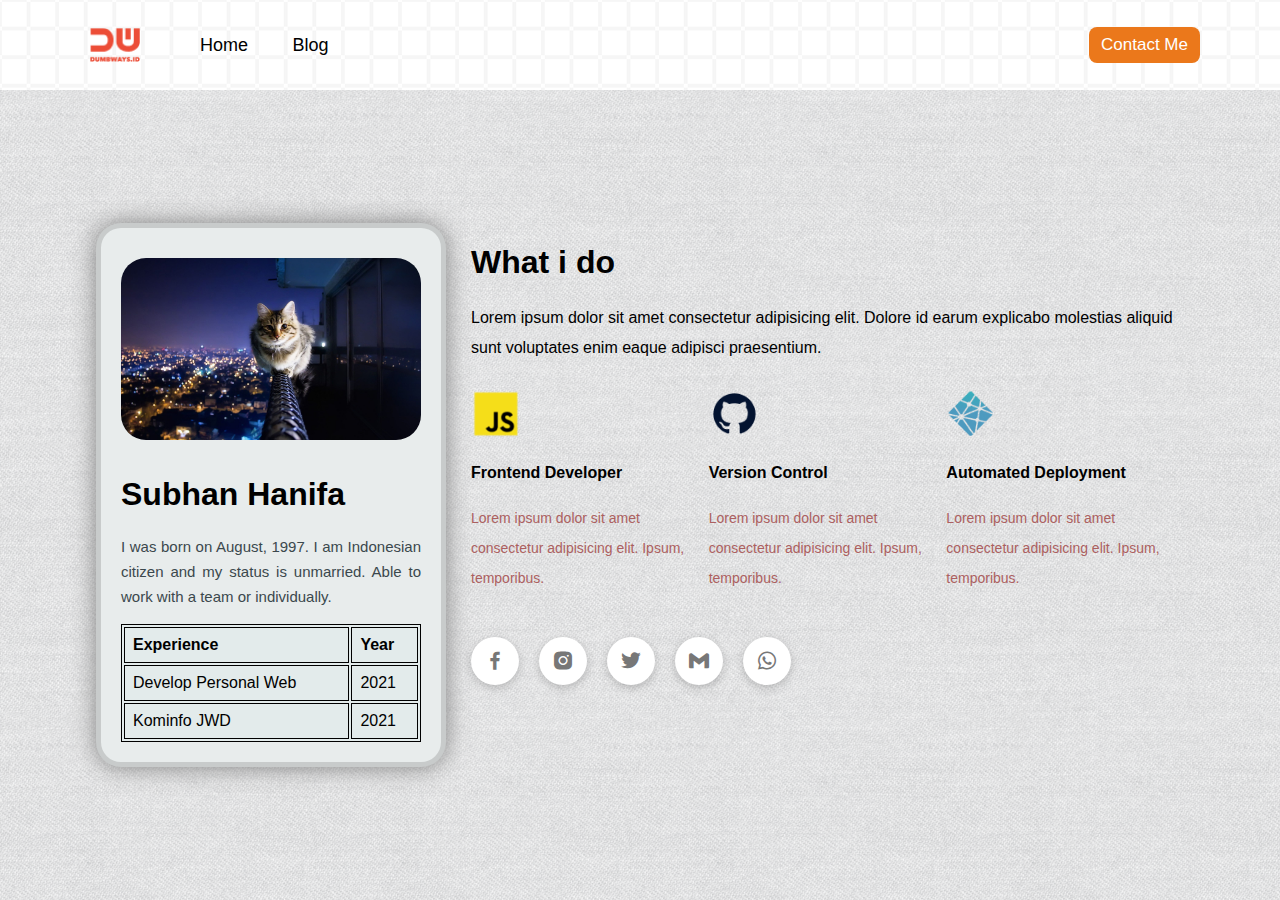
<file: index.html>
<!DOCTYPE html>
<html lang="en">
<head>
    <meta charset="UTF-8">
    <meta http-equiv="X-UA-Compatible" content="IE=edge">
    <meta name="viewport" content="width=device-width, initial-scale=1.0">
    <title>Personal Web</title>

    <link rel="stylesheet" href="https://unpkg.com/boxicons@2.1.1/css/boxicons.min.css"
      rel="stylesheet">
    <link rel="stylesheet" href="assets/css/style.css">

</head>

<body>
    
    <!-- Awal Navbar -->
    
    <nav>
        <div class="left">
            <img src="assets/images/logo.png" alt="left-logo" class="img-nav-left">

            <ul>
                <li><a href="index.html">Home</a></li>
                <li><a href="blog.html">Blog</a></li>
            </ul>

        </div>

        <div class="right">
            <a href="Contact.html">Contact Me</a>
        </div>
    </nav>

    <!-- Akhir Navbar -->

    <!-- Start Container -->

    <div class="container">
        <div class="section"> 

            <!-- Left Content Start Here -->
            <div class="left-section"> 
                <div class="card">
                    <div class="img-card">
                        <img src="assets/images/Kocheng.jpg" alt="" class="img-profile">
                    </div>

                    <h1>Subhan Hanifa</h1>
                    <p>I was born on August, 
                        1997. I am Indonesian
                        citizen and my status is
                        unmarried. Able to work with a team or individually.</p>

                        <table class="main-table" cellpadding="8px">

                            <thead>
                                <tr>
                                    <th>Experience</th>
                                    <th>Year</th>
                                </tr>
                            </thead>

                            <tbody>
                                <tr>
                                    <td>Develop Personal Web</td>
                                    <td>2021</td>
                                </tr>
                                <tr>
                                    <td>Kominfo JWD</td>
                                    <td>2021</td>
                                </tr>
                            </tbody>

                        </table>

                </div>
            </div> 
            <!-- Left Content End Here -->              

            <!-- Right Content Start Here -->
            <div class="right-section"> 
                <h1>What i do</h1>
                    <p>Lorem ipsum dolor sit amet consectetur adipisicing elit. 
                        Dolore id earum explicabo molestias aliquid sunt voluptates enim eaque adipisci praesentium.</p>

                <div class="skill-content">

                    <div class="left-skill">
                        <img src="assets/images/js.png" alt="Logo JS">
                            <h4>Frontend Developer</h4>
                            <p>Lorem ipsum dolor sit amet consectetur adipisicing elit. Ipsum, temporibus.</p>
                    </div>
                        
                    <div class="mid-skill">
                        <img src="assets/images/git.png" alt="Logo GIT">
                            <h4>Version Control</h4>
                            <p>Lorem ipsum dolor sit amet consectetur adipisicing elit. Ipsum, temporibus.</p>
                    </div>

                    <div class="right-skill">
                        <img src="assets/images/deploy.png" alt="Logo Automated">
                            <h4>Automated Deployment</h4>
                            <p>Lorem ipsum dolor sit amet consectetur adipisicing elit. Ipsum, temporibus.</p>
                    </div>

                </div>

                <!-- Social Media Start Here -->
                <div class="contact">
                          <div class="social-icon">
                            <a href="https://www.facebook.com/"><i class="bx bxl-facebook"></i></a>
                          </div>
                          <div class="social-icon">
                            <a href="https://www.instagram.com/subhanifa/"><i class="bx bxl-instagram-alt"></i></a>
                          </div>
                          <div class="social-icon">
                            <a href="https://twitter.com/subhanifa"><i class="bx bxl-twitter"></i></a>
                          </div>
                          <div class="social-icon">
                            <a href="https://www.gmail.com"><i class="bx bxl-gmail"></i></a>
                          </div>
                          <div class="social-icon">
                            <a href="https://wa.me/6285771691593"><i class="bx bxl-whatsapp"></i></a>
                          </div>
                </div>
                <!-- Social Media End Here -->

            </div> 
            <!-- Right Content End Here -->

        </div>
    </div>

    <!-- End Container -->
</body>

</html>
</file>
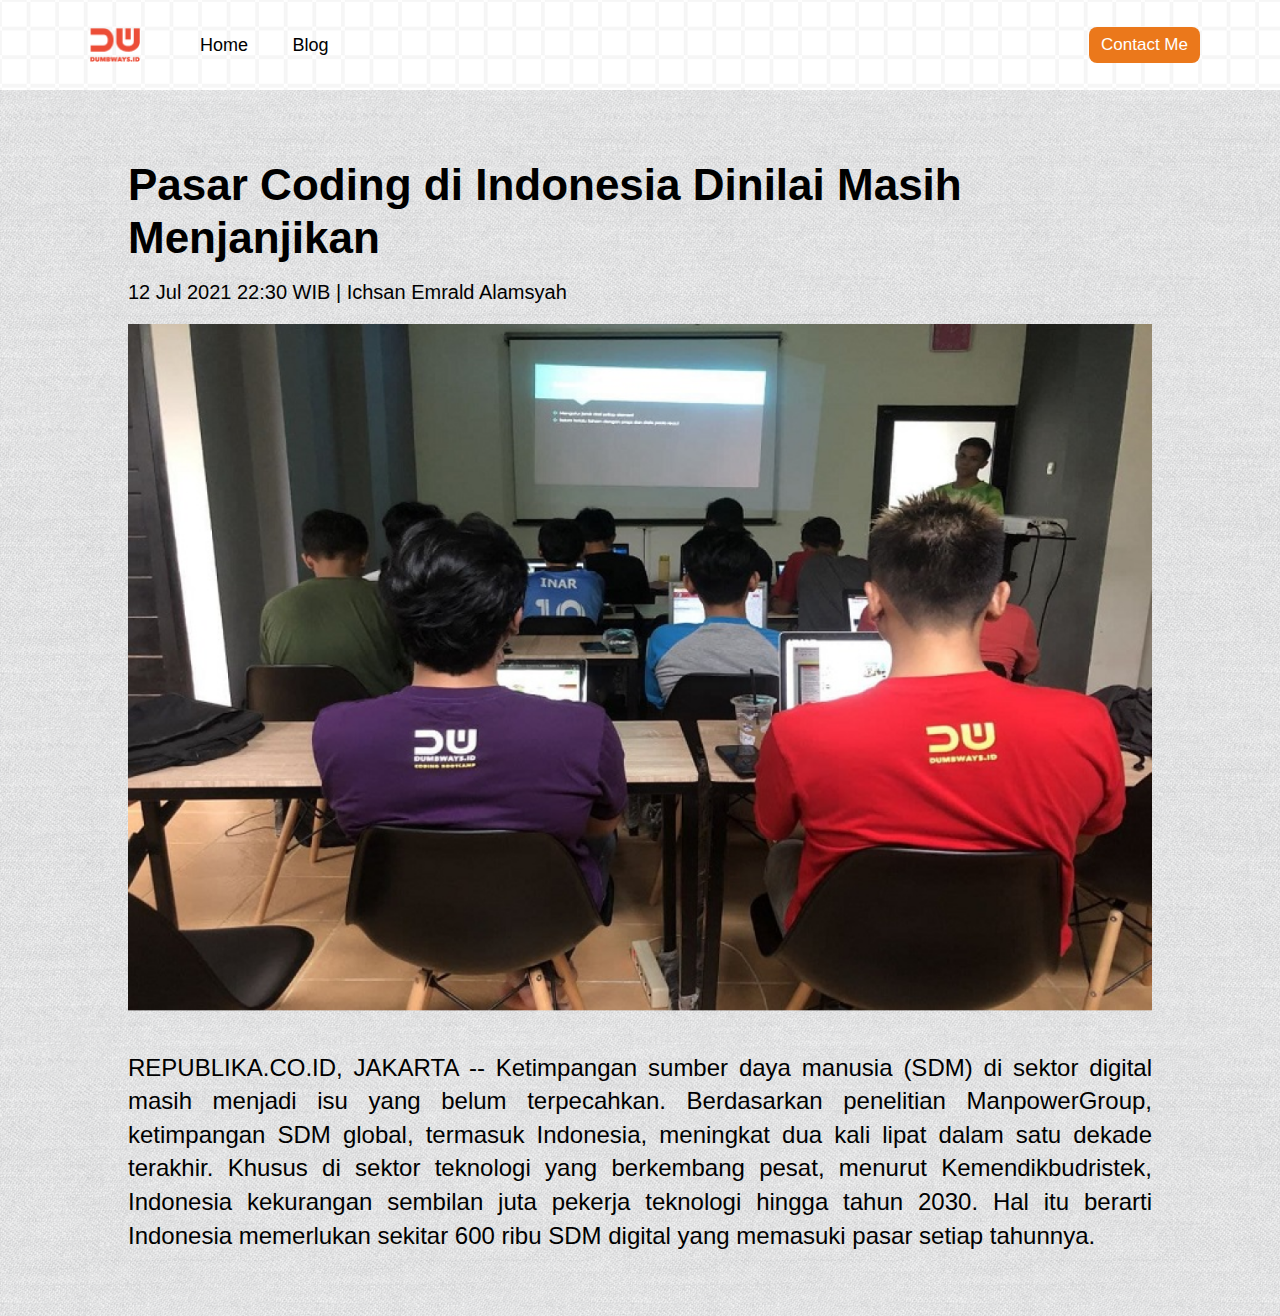
<file: blog-detail.html>
<html>
  <head>
    <title>Creating Blog Page - detail</title>
    <link rel="stylesheet" href="assets/css/blogstyle.css" />
  </head>
  <body>
    <!-- NavBar -->
    <nav>
      <div class="left">
          <img src="assets/images/logo.png" alt="left-logo" class="img-nav-left">

          <ul>
              <li><a href="index.html">Home</a></li>
              <li><a href="blog.html">Blog</a></li>
          </ul>

      </div>

      <div class="right">
          <a href="Contact.html">Contact Me</a>
      </div>
  </nav>


    <!-- Blog -->
    <div class="blog-detail">
      <div class="blog-detail-container">
        <h1>Pasar Coding di Indonesia Dinilai Masih Menjanjikan</h1>
        <div class="author">12 Jul 2021 22:30 WIB | Ichsan Emrald Alamsyah</div>
        <img src="assets/images/blog-img-detail.png" alt="detail" />
        <p>
          REPUBLIKA.CO.ID, JAKARTA -- Ketimpangan sumber daya manusia (SDM) di
          sektor digital masih menjadi isu yang belum terpecahkan. Berdasarkan
          penelitian ManpowerGroup, ketimpangan SDM global, termasuk Indonesia,
          meningkat dua kali lipat dalam satu dekade terakhir. Khusus di sektor
          teknologi yang berkembang pesat, menurut Kemendikbudristek, Indonesia
          kekurangan sembilan juta pekerja teknologi hingga tahun 2030. Hal itu
          berarti Indonesia memerlukan sekitar 600 ribu SDM digital yang
          memasuki pasar setiap tahunnya.
        </p>
      </div>
    </div>
  </body>
</html>
</file>
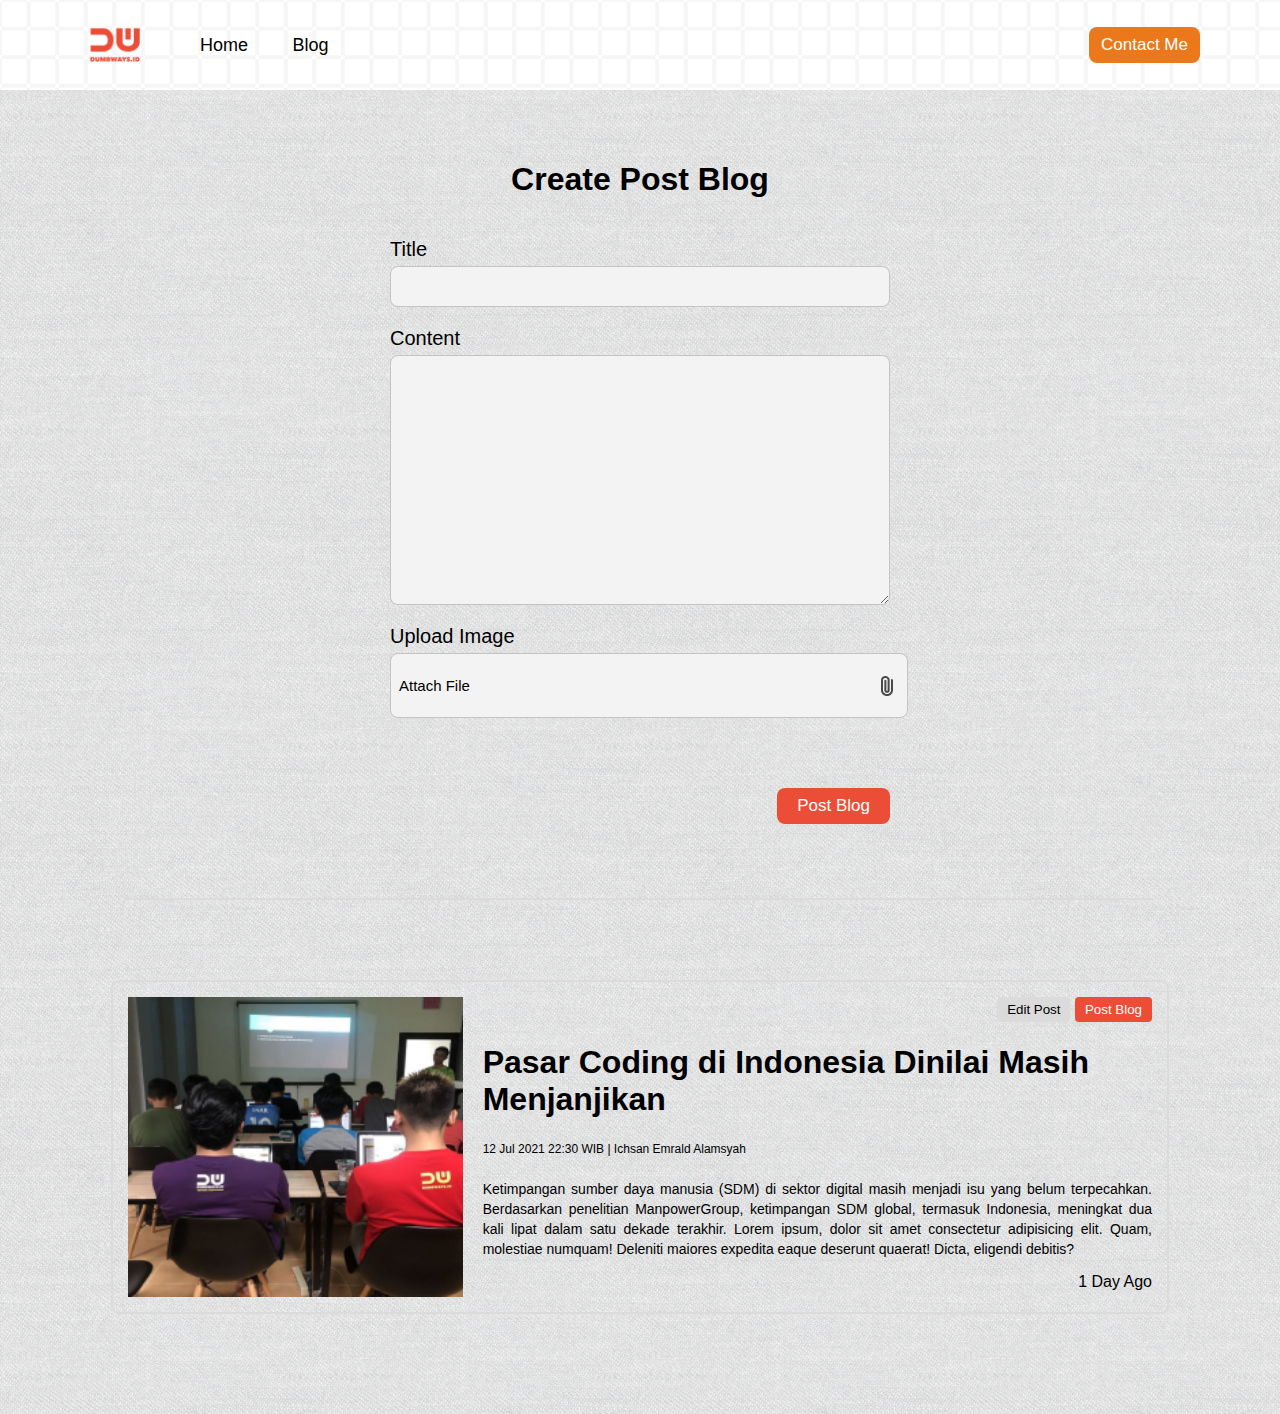
<file: blog.html>
<html>
  <head>
    <title>Creating Blog Page</title>
    <link rel="stylesheet" href="assets/css/blogstyle.css" />
  </head>
  <body>
    <!-- NavBar -->

    <nav>
      <div class="left">
          <img src="assets/images/logo.png" alt="left-logo" class="img-nav-left">

          <ul>
              <li><a href="index.html">Home</a></li>
              <li><a href="blog.html">Blog</a></li>
          </ul>

      </div>

      <div class="right">
          <a href="Contact.html">Contact Me</a>
      </div>
  </nav>

    <!-- Blog -->
    <!-- Form -->
    <div class="blog">
      <div class="blog-form">
        <div class="form-container">
          <form onsubmit="addBlog(event)">
            <h1>Create Post Blog</h1>
            <div>
              <label for="input-blog-title">Title</label>
              <input id="input-blog-title" />
            </div>
            <div>
              <label for="input-blog-content">Content</label>
              <textarea id="input-blog-content"></textarea>
            </div>
            <div>
              <label>Upload Image</label>
              <div class="input-blog-image-group">
                <label for="input-blog-image">
                  <p>Attach File</p>
                  <img src="assets/images/file.png" alt="file" />
                </label>
                <input type="file" id="input-blog-image" hidden />
              </div>
            </div>
            <div class="button-group">
              <button>Post Blog</button>
            </div>
          </form>
        </div>
      </div>
      <hr class="line" />
      <div id="contents" class="blog-list">
        <!-- dynamic content would be here -->
        <div class="blog-list-item">
          <div class="blog-image">
            <img src="assets/images/blog-img.png" alt="" />
          </div>
          <div class="blog-content">
            <div class="btn-group">
              <button class="btn-edit">Edit Post</button>
              <button class="btn-post">Post Blog</button>
            </div>
            <h1>
              <a href="blog-detail.html" target="_blank"
                >Pasar Coding di Indonesia Dinilai Masih Menjanjikan</a
              >
            </h1>
            <div class="detail-blog-content">
              12 Jul 2021 22:30 WIB | Ichsan Emrald Alamsyah
            </div>
            <p>
              Ketimpangan sumber daya manusia (SDM) di sektor digital masih
              menjadi isu yang belum terpecahkan. Berdasarkan penelitian
              ManpowerGroup, ketimpangan SDM global, termasuk Indonesia,
              meningkat dua kali lipat dalam satu dekade terakhir. Lorem ipsum,
              dolor sit amet consectetur adipisicing elit. Quam, molestiae
              numquam! Deleniti maiores expedita eaque deserunt quaerat! Dicta,
              eligendi debitis?
            </p>
            <div style="text-align: right;">
              <span>
                1 Day Ago
              </span>
            </div>
          </div>
        </div>
      </div>
    </div>
    <script src="assets/js/script.js"></script>
  </body>
</html>
</file>
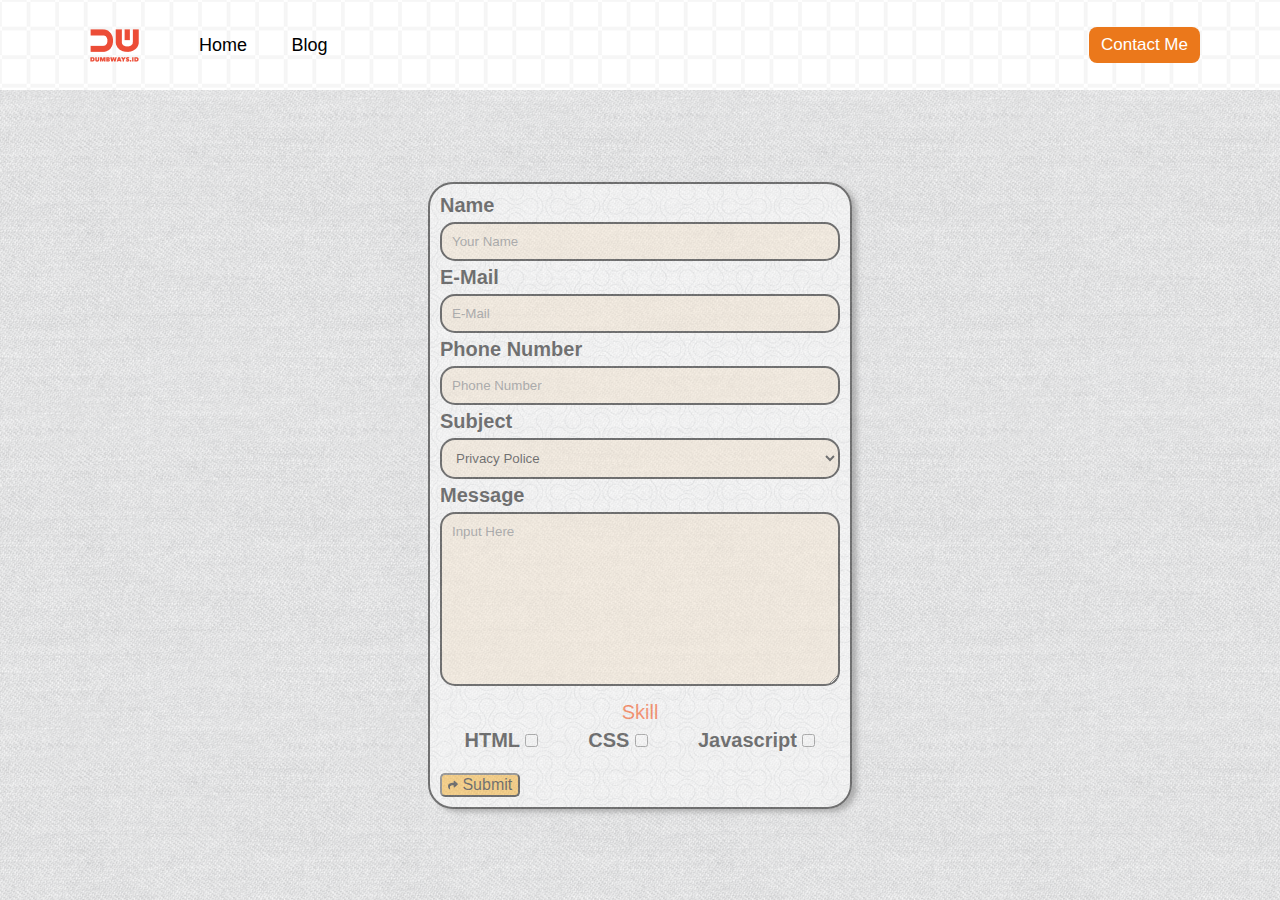
<file: Contact.html>
<!DOCTYPE html>
<html lang="en">
<head>
    <meta charset="UTF-8">
    <meta http-equiv="X-UA-Compatible" content="IE=edge">
    <meta name="viewport" content="width=device-width, initial-scale=1.0">
    <title>Contact Form</title>

    <link rel="stylesheet" href="assets/css/style.css">
    <script src="assets/js/form.js"></script>
    
</head>
<body>

        <!-- Awal Navbar -->
        <nav>

            <div class="left">
                <img src="assets/images/logo.png" alt="logo">
                <ul>
                    <li><a href="Index.html">Home</a></li>
        
                    <li><a href="blog.html">Blog</a></li>
        
                </ul>
            </div>
            
            <div class="right">
                <a href="Contact.html">Contact Me</a>
            </div>
            
        </nav>
        <!-- Akhir Navbar -->

        <!-- Awal Content -->
        <div class="container">
            <form>

                <div>
                    <label for="input-name">Name</label>        
                    <input id="input-name" type="text" placeholder="Your Name">
                </div>

                <div>        
                    <label for="input-email">E-Mail</label> 
                    <input id="input-email" type="email" placeholder="E-Mail" >
                </div>

                <div>
                    <label for="input-number">Phone Number</label> 
                    <input id="input-number" type="number" placeholder="Phone Number">
                </div>

                <div>
                    <label for="input-subject">Subject</label>
                    <select id="input-subject">
                        <option value="Privacy Police">Privacy Police</option>
                        <option value="Problem with our site">Problem with our site</option>
                        <option value="Job Hiring">Job Hiring</option>
                    </select>
                </div>

                <div>
                    <label for="input-message">Message</label>
                    <textarea id="input-message" placeholder="Input Here" cols="30" rows="10"></textarea>
                </div>

        <p class="skill-title">Skill</p>
        <div class="skill-check">
            <div>
                <label for="">HTML</label>
                <input type="checkbox" id="html" value="HTML" />
            </div>

            <div>
                <label for="">CSS</label>
                <input type="checkbox" id="css" value="CSS" />
            </div>

            <div>
                <label for="">Javascript</label>
                <input type="checkbox" id="javaScript" value="Javascript" />
            </div>
        </div>

            <button type="button" onclick="submitData()"><img class="img-btn" src="assets/images/icon.svg">
            Submit
            </button>

        </form>
        
        </div>
        <!-- Akhir Content -->
</body>
</html>
</file>
<file: assets/css/style.css>
/* Font Overall */
* {
    /* box-sizing: border-box; */
    font-family: Arial, Helvetica, sans-serif;
}

/* For Body Start Here*/
body {
    background-image: url(../images/bg-container.png);
    margin: 0;
}
/* For Body End Here */

/* For Nav Start Here */
nav {
    background-image: url(../images/navbar3.png);
    display: flex;
    height: 10vh;
}

nav .left {
    flex: 50%;
    display: flex;
    padding: 20px;
    justify-content: left;
    align-items: center;
    padding-left: 90px;
}

nav .img-nav-left {
    width: 50px;
}

nav .left ul li a {
    text-decoration: none;
    color: black;
    padding: 20px;
}

nav .left li {
    display: inline;
    font-size: 18px;

}

.right {
    flex: 50%;
    display: flex;
    padding: 20px;
    justify-content: right;
    align-items: center;
    padding-right: 80px;
}

.right a {
    background-color: rgb(235, 120, 27);
    color: white;
    padding: 8px 12px;
    border-radius: 8px;
    text-decoration: none;
    font-size: 17px;
}
/* For Nav End Here */

    /* For Container Start Here */
/* For Left Section Start Here */

.container {
    /* background-position: 100%; */
    /* width: 100%; */
    height: 90vh;
    display: flex;
    align-items: center;
    justify-content: center;
}

.section {
    display: flex;
    width: 85%;
    gap: 25px;
}

.left-section {
    flex: 30%;
}

.card {
    background-color: rgb(232, 236, 236);
    border: 5px solid rgba(0, 0, 0, 0.137);
    width: 300px;
    border-radius: 25px;
    text-align: left;
    padding: 20px ;
    box-shadow: 0px 0px 25px grey; 
}

.card p {
    line-height: 25px;
    font-size: 15px;
    text-align: justify;
}

.img-card {
    /* display: flex; */
    padding: 10px 0;
    text-align: center;
}

.img-profile {
    width: 100%;
    border-radius: 25px;
}

.card p {
    color: rgb(59, 72, 77);
}

.main-table {
    width: 100%;
    background-color:rgb(227, 235, 235);
    text-align: left;
    border: 1px solid;
    border-collapse: separate;
}

th, tr, td {
    border: 1px solid;
}
/* For Left Section End Here */

/* For Right Section Start Here */
.right-section {
    padding-left: 0px;
    flex: 70%;  
}

.right-section p {
    line-height: 30px;
    /* padding-bottom: 40px; */
}

.skill-content {
    display: flex;
    padding: 10px 0px;
}

.skill-content p {
    font-size: 14px;
    line-height: 30px;
    margin-top: 15px;
    color: #ac6060;
    padding-bottom: 0%;
}

.skill-content img {
    width: 50px;
    height: 50px;
}

/* For Right Section End Here */
    /* For Container End Here */

/* For Contact Start Here */
form  {
    background-image: url(../images/navbar4.png);
    /* background-size: cover; */
    opacity: 0.5 ;
    font-size: 20px;
    font-weight: bold;
    width: 400px;
    margin: 100px auto;
    padding: 10px;
    border: 2px solid;
    border-radius: 25px;
    box-shadow: 5px 3px 5px grey;
}

input[type=text],input[type=email],input[type=number], select, textarea {
    width: 100%;
    background-color: antiquewhite;
    border: 2px solid;
    border-radius: 15px;
    padding: 10px;
    margin: 5px 0;
    box-sizing: border-box;
}

.skill-title{
    font-size: 20px;
    font-weight: 500;
    text-align: center;
    margin: 5px 0;
    color: orangered;
  }

.skill-check {
    display: flex;
    justify-content: center;
    align-items: center;
    gap: 50px;
    margin: 5px 0;
}

input[type=checkbox] {
    margin: 5px 0 20px 0;
}

button {
    border-radius: 5px;
    background-color: rgb(255, 183, 50);
    font-size: medium;
}

.img-btn {
    width: 10px;
}
/* For Contact End Here */

/* For Social Media Start Here */
.contact {
    margin-top: 20px;
    display: flex;
    gap: 20px;
}
  
.social-icon {
    background-color: #fff;
    height: 48px;
    width: 48px;
    border-radius: 100%;
    display: flex;
    justify-content: center;
    align-items: center;
    box-shadow: 0 3px 10px rgba(0, 0, 0, 0.2);
}
  
.bx {
    font-size: 24px;
    margin-top: 2px;
    color: #777777;
}
/* For Social Media End Here */


/* For Responsive Web Start Here*/
/* Kurang dari 600px code dibawah ini dijalankan */
@media screen and (max-width: 600px) {
    nav .left {
        padding: 0 25px;
        gap: 0px;
    }

    nav .right {
        padding: 0 25px;
    }

    .container {
        display: block;
        padding: 10px 0;
        height: 100%;
    }

    .container .section {
        display: block;
        margin: 0px auto;
    }

    /* .section .right {
        padding-left: 5px;
    } */

    .skill-content {
        display: block;
    }

    .right h1 {
        margin-top: 30px;
    }
}

/* Lebih dari 600px code dibawah ini di jalankan */
@media screen and (min-width: 600px) {
    /* .container {
        display: flex;
        padding: 30px 0px;
    } */

    /* .left-section {
        margin: 0px 10px;
        padding: 50px;
    } */

    /* .skill-content img {
        width: 50px;
        height: 50px;
    } */

}

/* For Responsive Web End Here */
</file>
<file: assets/css/blogstyle.css>
/* Font Overall */
* {
  /* box-sizing: border-box; */
  font-family: Arial, Helvetica, sans-serif;
}

/* For Body Start Here*/
body {
  background-image: url(../images/bg-container.png);
  margin: 0;
}
/* For Body End Here */

/* For Nav Start Here */
nav {
  background-image: url(../images/navbar3.png);
  display: flex;
  height: 10vh;
}

nav .left {
  flex: 50%;
  display: flex;
  padding: 20px;
  justify-content: left;
  align-items: center;
  padding-left: 90px;
}

nav .img-nav-left {
  width: 50px;
}

nav .left ul li a {
  text-decoration: none;
  color: black;
  padding: 20px;
}

nav .left li {
  display: inline;
  font-size: 18px;

}

.right {
  flex: 50%;
  display: flex;
  padding: 20px;
  justify-content: right;
  align-items: center;
  padding-right: 80px;
}

.right a {
  background-color: rgb(235, 120, 27);
  color: white;
  padding: 8px 12px;
  border-radius: 8px;
  text-decoration: none;
  font-size: 17px;
}
/* For Nav End Here */

/* Blog Form */
.blog-form {
  padding: 50px 0;
  display: flex;
  justify-content: center;
}

.blog-form .form-container {
  width: 500px;
}

.blog-form .form-container h1 {
  text-align: center;
  margin-bottom: 40px;
}

.blog-form form label {
  font-size: 20px;
  font-weight: 400;
}

.blog-form form input,
textarea,
select {
  width: 100%;
  font-size: 20px;
  font-weight: 400;
  padding: 8px;
  margin-top: 5px;
  margin-bottom: 20px;
  background: #f4f3f3;
  border: 1px solid #c4c4c4;
  border-radius: 8px;
}

.blog-form form textarea {
  height: 250px;
}

.blog-form form .input-blog-image-group {
  width: 100%;
  font-size: 20px;
  font-weight: 400;
  padding: 8px;
  margin-top: 5px;
  margin-bottom: 20px;
  background: #f4f3f3;
  border: 1px solid #c4c4c4;
  border-radius: 8px;
  cursor: pointer;
}

.blog-form form .input-blog-image-group label p {
  font-size: 15px;
}

.blog-form form .input-blog-image-group label {
  cursor: pointer;
  display: flex;
  align-items: center;
  justify-content: space-between;
}

.blog-form form .button-group {
  text-align: right;
}

.blog-form form button {
  margin-top: 50px;
  padding: 8px 20px;
  font-size: 17px;
  background: #ec4d37;
  border-radius: 8px;
  border: none;
  color: #fff;
  cursor: pointer;
}

.blog hr {
  
  border: 1px solid #dbdbdb;
  width: 80%;
  margin-right: auto;
  margin-left: auto;
}

/* Blog list */
.blog .blog-list {
  margin-top: 80px;
  margin-bottom: 80px;
  display: flex;
  align-items: center;
  flex-direction: column;
}

.blog .blog-list .blog-list-item {
  width: 80%;
  padding: 15px;
  margin-bottom: 20px;
  border: 2px solid #dbdbdb;
  border-radius: 8px;
  display: flex;
}

.blog .blog-list .blog-list-item .blog-image {
  flex: 1;
}

.blog .blog-list .blog-list-item .blog-image img {
  width: 100%;
  height: 300px;
  object-fit: cover;
}

.blog .blog-list .blog-list-item .blog-content {
  padding-left: 20px;
  flex: 2;
}

.blog .blog-list .btn-group {
  text-align: right;
  margin-bottom: 20px;
}

.blog .blog-list .btn-group .btn-edit {
  padding: 5px 10px;
  border: 0;
  border-radius: 4px;
  background: #dbdbdb;
}

.blog .blog-list .btn-group .btn-post {
  padding: 5px 10px;
  border: 0;
  border-radius: 4px;
  background: #ec4d37;
  color: #fff;
}

.blog .blog-list h1 a {
  text-decoration: none;
  color: #000000;
}

.blog .blog-list .detail-blog-content {
  font-weight: 300;
  font-size: 12px;
  line-height: 20px;
}

.blog .blog-list .blog-list-item p {
  margin-top: 20px;
  font-weight: normal;
  font-size: 14px;
  line-height: 20px;
  text-align: justify;
}

/* Blog Detail */
.blog-detail {
  display: flex;
  justify-content: center;
}

.blog-detail-container {
  width: 80%;
  margin: 40px 0;
}

.blog-detail-container img {
  width: 100%;
}

.blog-detail-container h1 {
  font-style: normal;
  font-weight: 800;
  font-size: 44px;
  line-height: 120%;
  margin-bottom: 15px;
}

.blog-detail-container .author {
  font-weight: 100;
  font-size: 20px;
  line-height: 120%;
  margin-bottom: 20px;
}

.blog-detail-container p {
  margin-top: 40px;
  font-style: normal;
  font-weight: normal;
  font-size: 24px;
  line-height: 140%;
  text-align: justify;
}
</file>
